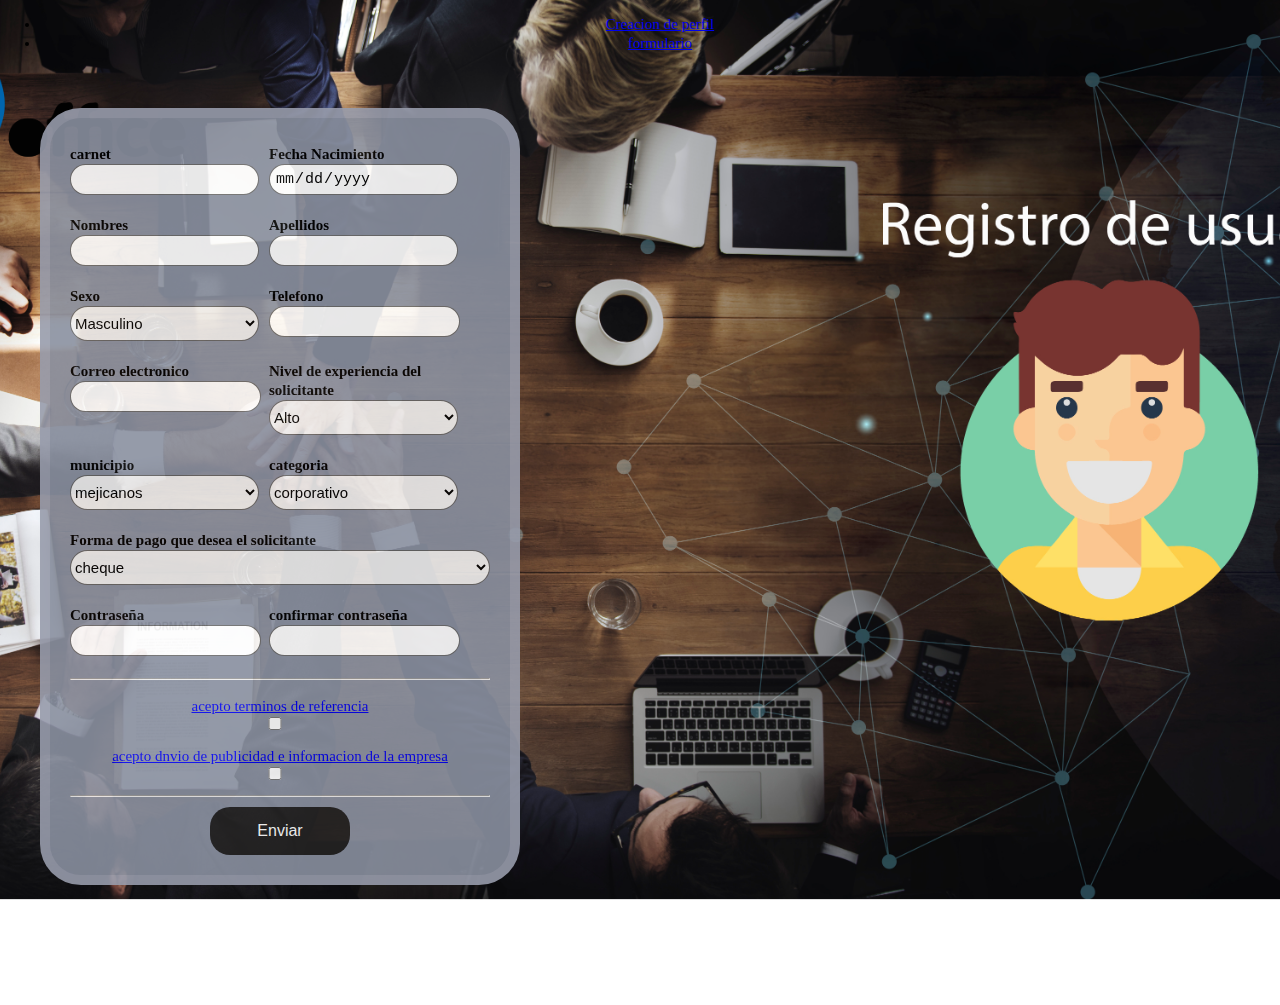
<file: nuevo parcial 3/index.html>
<!DOCTYPE html>
<html>
  <head>
    <title>registro para super mario bros</title>
   
    <style>

    </style>
    <link rel="stylesheet" href="css/style.css">
    <link href="https://cdn.jsdelivr.net/npm/bootstrap@5.0.2/dist/css/bootstrap.min.css" rel="stylesheet" integrity="sha384-EVSTQN3/azprG1Anm3QDgpJLIm9Nao0Yz1ztcQTwFspd3yD65VohhpuuCOmLASjC" crossorigin="anonymous">
  </head>
  <center><ul class="nav flex-column">
    <li class="nav-item">
      <a class="nav-link active" aria-current="page" href="index.html">Creacion de perfil</a>
    </li>
    <li class="nav-item">
      <a class="nav-link" href="fomulario.html">formulario</a>
    </li></center>
  
  <body>
   


    <div class="testbox">

      <form action="/">

        
        


        <div class="container">
          <div class="item">
            <p>  <strong>carnet</strong> </p>
            <div class="name-item">
              <input type="text" name="nick" id="nick" required   placeholder="" />
            </div>
          </div>

          <div class="item">
            <p>  <strong>Fecha Nacimiento</strong> </p>
            <div class="name-item">
              <input type="date" name="fecha" id="fecha"  />
            </div>
          </div>
        </div>

        <div class="container">
          
          <div class="item">
            <p> <strong>Nombres </strong> </p>
            <div class="name-item">
              <input type="text" name="nombres" id="nombres"   required  placeholder="" />
            </div>
          </div>

          <div class="item">
            <p> <strong>Apellidos </strong> </p>
            <div class="name-item">
              <input type="text" name="apellidos"  id="apellidos"  required  placeholder="" />
            </div>
          </div>

        </div>

        <div class="container">

          <div class="item">
            <p><strong>Sexo</strong></p>
            <select name="sexo" id="sexo"> <option value="Masculino">Masculino</option><option value="Femenino">Femenino</option>
				<option value="indefinido">prefiero no decirlo</option></select>
          </div>

          <div class="item">
            <p><strong>Telefono</strong></p>
            <input type="text" name="telefono" id="telefono" />
          </div>

        </div>

        <div class="container">

          <div class="item">
            <p><strong>Correo electronico</strong></p>
            <input type="email" name="correo" required  id="correo"/>
          </div>

          <div class="item">
            <p><strong>Nivel de experiencia del solicitante</strong></p>
            <select name="nivel" id="nivel"> 
              <option value="Alto">Alto</option>
              <option value="Intermedio">Intermedio</option>
             
            </select>
          </div>
        

        </div>



        <div class="container">

         
          <div class="item">
            <p><strong>municipio</strong></p>
            <select name="pais" id="pais"> 
              <option value="mejicanos">mejicanos</option>
			  <option value="la gloria">la gloria</option>
			  <option value="merliot">merliot</option>
			  <option value="san salvador">san salvador</option>
			  <option value="soyapango">soyapango</option>
			  <option value="nejapa">nejapa</option>
			  <option value="tonacatepeque">tonacatepeque</option>
            </select>
          </div>

          <div class="item">
            <p><strong>categoria</strong></p>
            <select name="compra" id="compra"> 
              <option value="Centro comercial">corporativo</option> <option value="Tienda Online">individual</option>
            </select>
          </div>
        

        </div>


          <div class="item">
            <p><strong>Forma de pago que desea el solicitante</strong></p>
            <select name="pago" id="pago"> 
              <option value="Paypal">cheque</option>
              <option value="Transferencia">Transferencia</option>
			  <option value="Transferencia">tarjeta</option>
			  <option value="Transferencia">bitcoin</option>
			  <option value="Transferencia">strike</option>
            </select>
          </div>


          <div class="container">

         
            <div class="item">
              <p><strong>Contraseña</strong></p>
              <input required type="password" name="contra" id="contra"/>
            </div>
  
            <div class="item">
              <p><strong>confirmar contraseña</strong></p>
              <input required type="password" name="rcontra" id="rcontra" />
            </div>
          
  
          </div>
        
         <hr>
          <div class="item">
            <p style="text-align: center; padding-top:10px"> <a href="terminos.html" >acepto terminos de referencia</a> </p>
            <input type="checkbox" name="termino" id="termino"/>
            <p style="text-align: center; padding-top:10px"> <a href="terminos.html" >acepto dnvio de publicidad e informacion de la empresa</a> </p>
            <input type="checkbox" name="termino" id="termino"/>
          </div>
          <hr>

         <div class="btn-block">
          <button id="myBtn" type="button" onclick="" >Enviar</button>
        </div>
      </form>
    </div>

      
    
      <div id="myModal" class="modal">

        
        <div class="modal-content" style="text-align: center;">
          <span class="close">&times;</span>
          <div id="diverror">
          
          </div>
        </div>

      </div>

    <script src="js/formulario.js"></script>
    <div class="testbox">
</file>
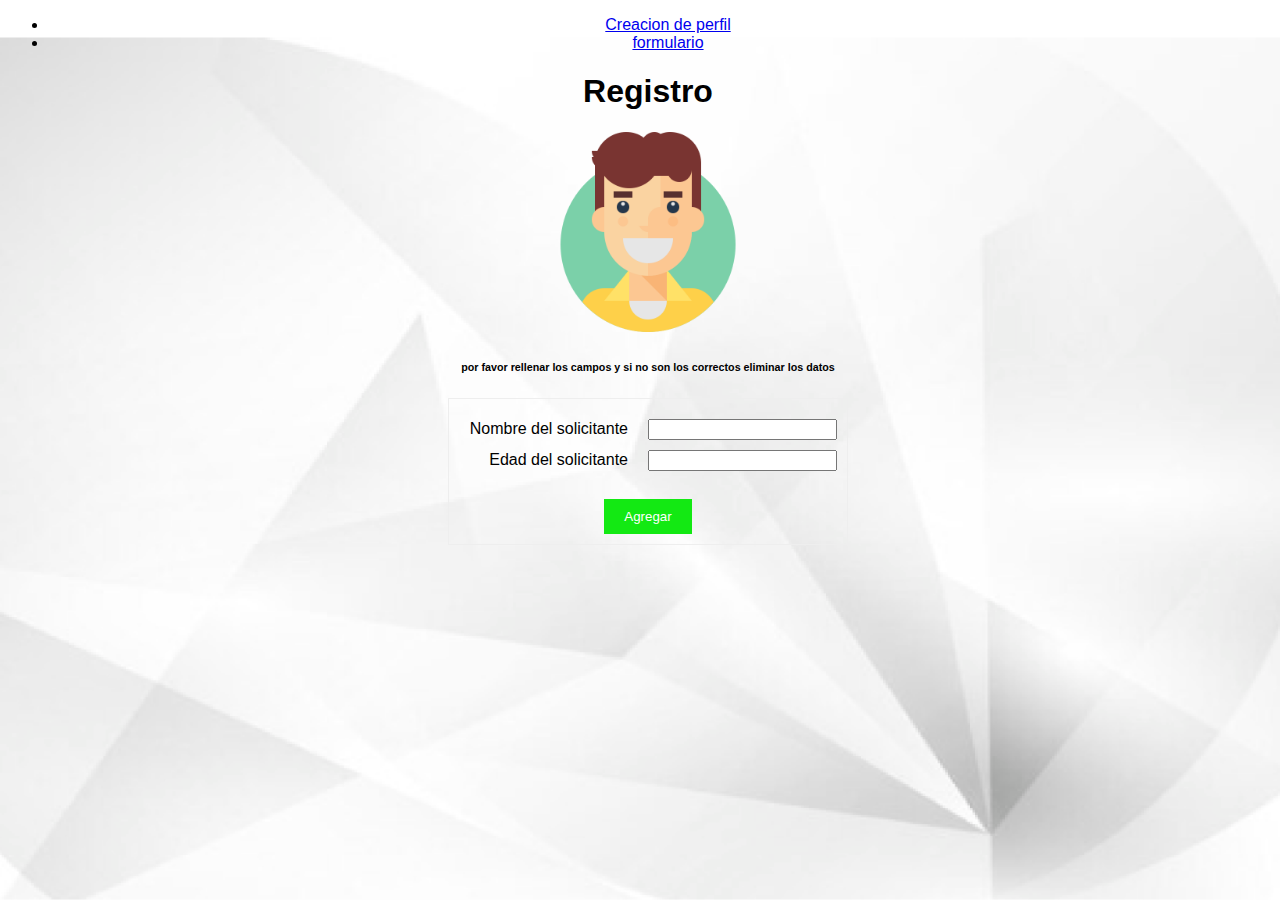
<file: nuevo parcial 3/fomulario.html>
<!doctype html>
<html lang="en">

<head>
    <link rel="stylesheet" href="css/estilo.css">
    <link href="https://cdn.jsdelivr.net/npm/bootstrap@5.0.2/dist/css/bootstrap.min.css" rel="stylesheet" integrity="sha384-EVSTQN3/azprG1Anm3QDgpJLIm9Nao0Yz1ztcQTwFspd3yD65VohhpuuCOmLASjC" crossorigin="anonymous">
    <center><ul class="nav flex-column">
        <li class="nav-item">
          <a class="nav-link active" aria-current="page" href="index.html">Creacion de perfil</a>
        </li>
        <li class="nav-item">
          <a class="nav-link" href="fomulario.html">formulario</a>
        </li></center>
    <body>
        <center><h1>Registro</h1></center>
        <center><img src="imagenes/cara-feliz.png" width="200"  alt=""></center>
        
    
    <meta charset="UTF-8">
 
    <style>
    * {box-sizing: border-box;font-family:arial;}
    .hide {display:none;}
    .right {text-align:right;}
    .error {border:1px solid Red;}
 
    .nombre {width:100%}
    .formulario {text-align:center;width:400px;border:1px solid #eee;padding:10px;}
    .formulario label,.formulario label~input {
        width: 50%;
        display: inline-block;
    }
    .formulario label {text-align:right;padding-right:20px;}
    .formulario>div {margin-top:10px;overflow:hidden;}
    .boton {
        border:none;
        color:white;
        padding:10px 20px;
    }
    .agregar {
        background-color:rgb(19, 233, 19);
    }
   
 
    #listado {
        border:1px solid #eee;
        margin-top:20px;
        width:400px;
    }
    #listado th {background-color:#eee;padding:5px 10px;}
    #listado img {
        cursor:pointer;
    }
    </style>
 
</head>
<body>
    <center><h6>por favor rellenar los campos y si no son los correctos eliminar los datos</h6></center>
 
<center><form class="formulario" method="POST">
    <div>
        <label>Nombre del solicitante</label><input type="text" name="nombre">
    </div>
    <div>
        <label>Edad del solicitante</label><input type="number" name="edad" min="3" max="100">
    </div>
    <div>
        <br><input type="submit" value="Agregar" class="boton agregar"> 
 
<table id="listado" class='hide'>
    <thead>
        <th>nombre del solicitante</th>
        <th>Edad del solicitante</th>
    </thead>
    <tbody>
    </tbody>
</table></center>
 
</body>
</html>
 
<script>

document.querySelector("input[type=submit]").addEventListener("click",function(e){
    
    e.preventDefault();
 
    const nombre=document.querySelector("input[name=nombre]");
    const edad=document.querySelector("input[name=edad]");
 
 
    if (!nombre.value) {
        nombre.classList.add("error");
        return;
    }
    nombre.classList.remove("error");
 
    
    if (isNaN(parseInt(edad.value)) || parseInt(edad.value)<=0) {
        edad.classList.add("error");
        return;
    }
    edad.classList.remove("error");
 
    agregarFila(nombre.value, edad.value);
    agregarInput(nombre.value, edad.value);
 
    
    edad.value="";
    nombre.value="";
    nombre.focus();
 
});
 

document.querySelector(".enviar").addEventListener("click", function(e) {
    this.closest("form").submit();
})
 

function agregarFila(nombre, edad) {
    
    const tr=document.createElement("tr");
 
    const tdNombre=document.createElement("td");
    let txt=document.createTextNode(nombre);
    tdNombre.appendChild(txt);
    tdNombre.className="nombre";
 
    const tdEdad=document.createElement("td");
    txt=document.createTextNode(edad);
    tdEdad.appendChild(txt);
    tdEdad.className="right";
 
    const tdRemove=document.createElement("td");
    const buttonRemove=document.createElement("img");
    buttonRemove.src="basurer";
    buttonRemove.onclick=eliminarFila;
    tdRemove.appendChild(buttonRemove);
 
    tr.appendChild(tdNombre);
    tr.appendChild(tdEdad);
    tr.appendChild(tdRemove);
 
    const tbody=document.getElementById("listado").querySelector("tbody").appendChild(tr);
 
    
    document.getElementById("listado").classList.remove("hide");
}
 

function eliminarFila(e) {
    const tr=this.closest("tr")
    const nombre=tr.querySelector(".nombre").innerText;
    const edad=tr.querySelector(".right").innerText;
 
    eliminarInput(nombre, edad);
    tr.remove();
 
    
    if (document.getElementById("listado").querySelector("tbody").querySelectorAll("tr").length==0) {
        document.getElementById("listado").classList.add("hide");
    }
}
 

function agregarInput(nombre, edad) {
    const input=document.createElement("input");
    input.type="hidden";
    input.name="nombres[]";
    input.value=nombre+"-"+edad;
 
    document.querySelector("form").appendChild(input);
}
 

function eliminarInput(nombre, edad) {
    const input=document.querySelector("input[type=hidden][value="+nombre+"-"+edad+"]");
    input.remove();
}

</script>
</body>
</file>
<file: nuevo parcial 3/css/style.css>
body
{
   background-image: url("../imagenes/fondo.jpg");
   width: 100%;
   height: auto;
   background-size: cover;
   background-position: center center;
   background-repeat: no-repeat;
   background-attachment: fixed;
}
html, body {
min-height: 100%;
}
body, div, form, input, select, textarea, p {
padding: 0;
margin: 0;
outline: none;

font-size: 15px;
color: #000000;
line-height: 19px;
}
h1 {
position: absolute;
margin: 10;
line-height: 42px;
font-size: 42px;
color: #fff;
z-index: 2;
}
.testbox {
display: flex;
justify-content: left;
align-items: left;
height: inherit;
padding: 40px;
}
form {
width: 35%;
padding: 20px;
border-radius: 5px;
border: 10px solid #d7cfdf31;
opacity: 0.005;
background: #8a90a0;
border-radius: 41px;
opacity: 0.9;
}


input, select, textarea {
margin-bottom: 7px;
border: 1px solid #00000093;
border-radius: 40px;
}
input {
width: calc(100% - 10px);
padding: 5px;
}
input[type="date"] {
padding: 4px 5px;
}
select {
width: 100%;
padding: 7px 0;

}
textarea {
width: calc(100% - 12px);
padding: 5px;
}

.item {
position: relative;
margin: 7px 0;
}


.container {
   display: flex;
   flex-direction: row;
   flex-wrap: wrap;
 }
 
 .container > div {
   width: 45%;
   margin-right: 10px;
 }



input[type="date"]::-webkit-inner-spin-button {
display: none;
}
.item i, input[type="date"]::-webkit-calendar-picker-indicator {
position: absolute;
font-size: 20px;
color: #ffffff;

}
.item i {
right: 2%;
top: 28px;
z-index: 1;
}
[type="date"]::-webkit-calendar-picker-indicator {
right: 1%;
z-index: 2;
opacity: 0;
cursor: pointer;
}
.btn-block {
margin-top: 10px;
text-align: center;
}
button {
width: 140px;
padding: 15px;
border: none;
border-radius: 4px;
border-radius: 20px;
background: #242323;
font-size: 16px;
color: #fff;
cursor: pointer;
}
button:hover {
background: #7e7a7a;
}
@media (min-width: 568px) {
.name-item, .city-item {
display: flex;
flex-wrap: wrap;
justify-content: space-between;
}
}



.error{
	border-radius: 40px;
   color: #0606355d;
}
.mtlabel{
   margin-top:10px;
}

h4{
   margin-top: 5px;
}

@media (max-width: 968px) {
form {
width: 75%;
}

.container {
   display: none;
   flex-direction: row;
   flex-wrap: wrap;
 }

 .container > div {
   width: 99%;
   margin-right: 10px;
 }
}

@media (max-width: 768px) {
form {
width: 70%;
}
  input{
    width: 100%;
  }
}

@media (max-width: 568px) {
form {
width: 95%;
}

input{
  width: 100%;
}

}



@media (max-width: 568px) {
   form {
   width: 90%;
   }

   input{
    width: 100%;
  }

}

.modal {
   display: none; 
   position: fixed; 
   z-index: 1; 
   left: 0;
   top: 0;
   width: 100%; 
   height: 100%; 
   overflow: auto; 
   background-color: rgb(210, 210, 214); 
   background-color: rgba(77, 77, 77, 0.4);
 }
 

 .modal-content {
   background-color: #8f8f8f;;
   margin: 5% auto;  
   padding: 20px;
   border-radius: 60px;
   border: 15px solid rgba(209, 209, 209, 0.644);
   width: 60%;
   ; 
}

body{
  background-image: url("../imagenes/fondo.jpg");
   width: 100%;
   height: auto;
   background-size: cover;
   background-position: center center;
   background-repeat: no-repeat;
   background-attachment: fixed;

}
</file>
<file: nuevo parcial 3/css/estilo.css>
body{
    background-image: url("../imagenes/exportar-01.jpg");
     width: 100%;
     height: auto;
     background-size: cover;
     background-position: center center;
     background-repeat: no-repeat;
     background-attachment: fixed;
  
  }
</file>
